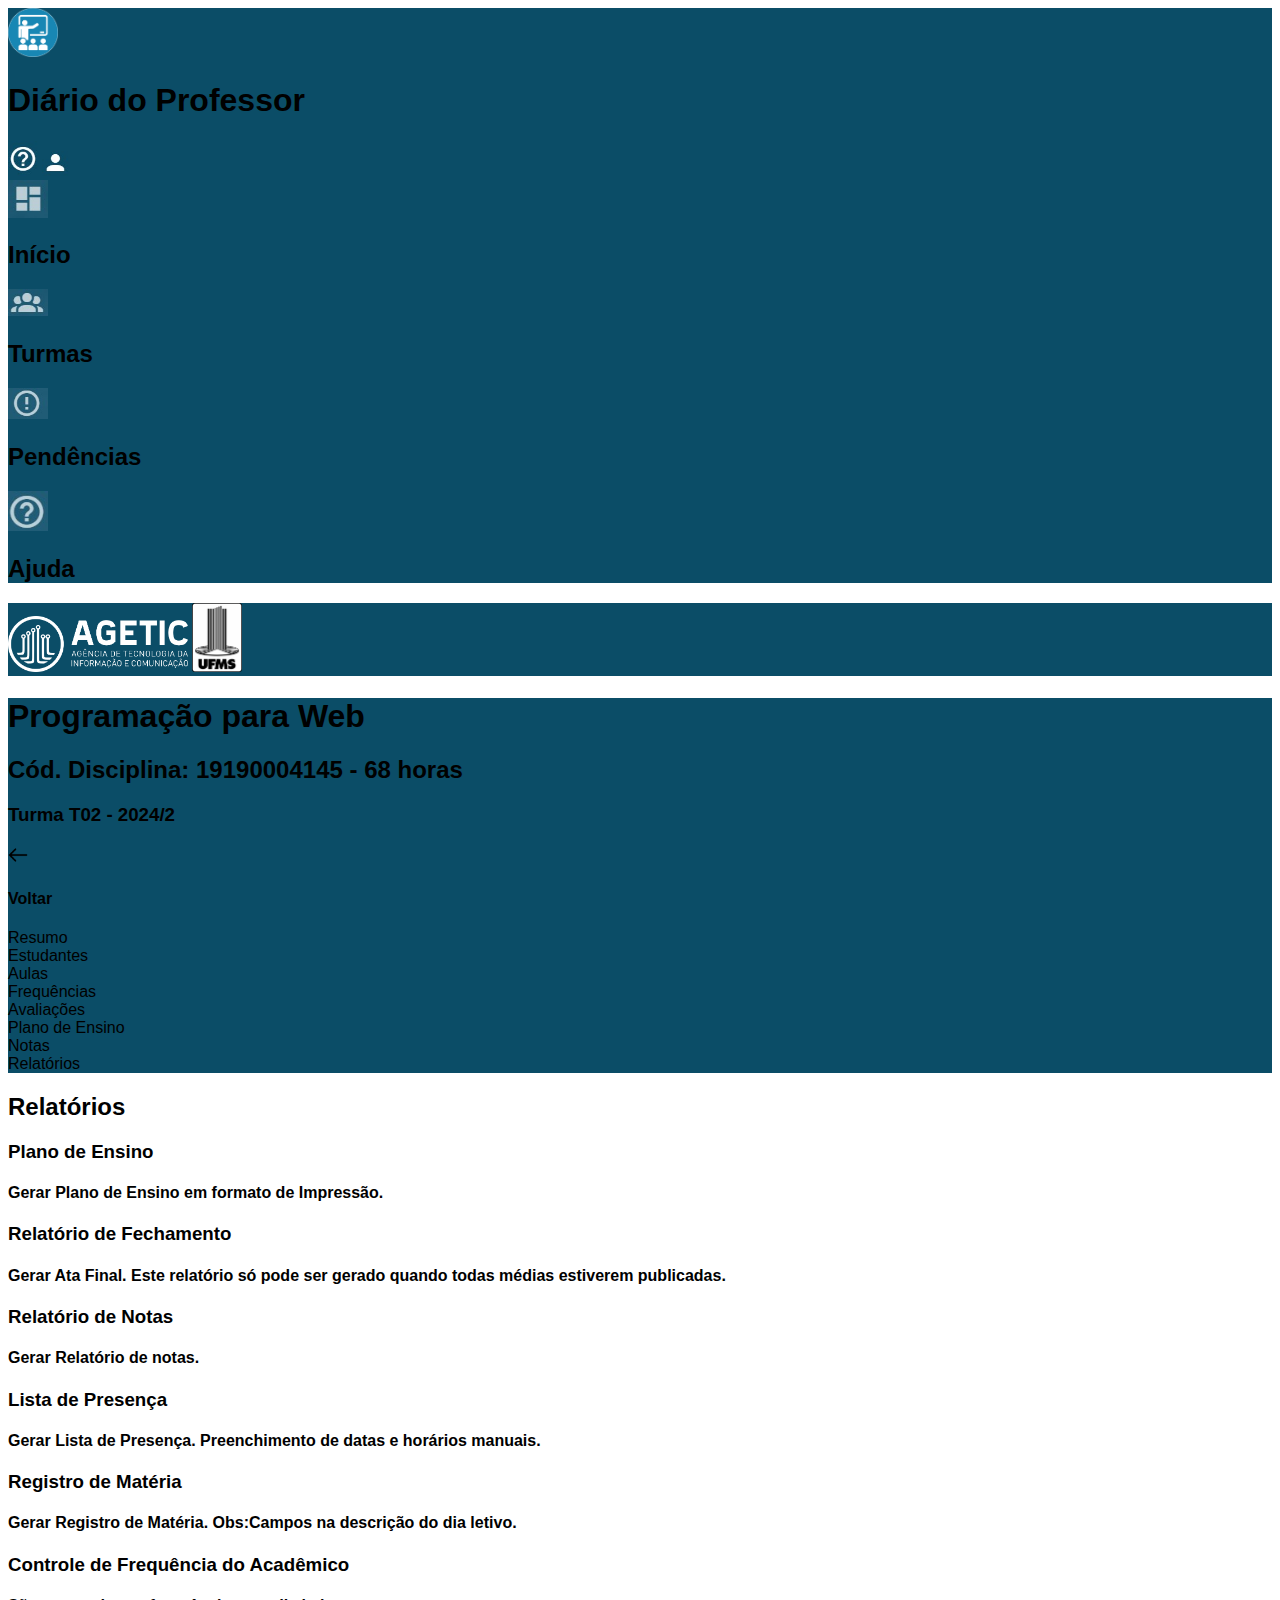
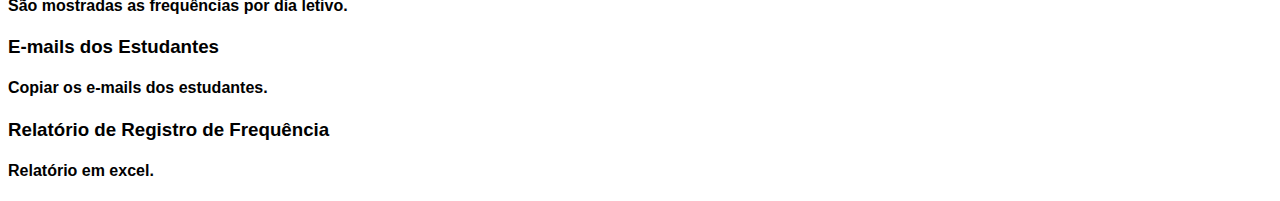
<file: DiarioDoProfessor/index.html>
<!DOCTYPE html>
<html lang="pt-br">

<head>
    <meta charset="UTF-8">
    <meta name="viewport" content="width=device-width, initial-scale=1.0">
    <meta name="author" content="Sophya Ribeiro">
    <meta name="keywords" content="HTML, Diario, Professor">
    <title>Exercício 2 - Diário do Professor</title>

    <link rel="stylesheet" href="./styles.css">
</head>

<body>

    <header>

        <img src="./Images/logo.png" alt="Logo Diário do Professor" width="50">
        <h1>Diário do Professor</h1>

        <img src="./Images/ajuda2.jpg" alt="Ícone Opção Ajuda" width="30">
        <img src="./Images/usuario.jpg" alt="Ícone conta" width="30">

    </header>


    <nav>
        <img src="./Images/inicio.jpg" alt="Ícone menu - início" width="40">
        <h2>Início</h2>

        <img src="./Images/turmas.jpg" alt="Ícone menu - turmas" width="40">
        <h2>Turmas</h2>

        <img src="./Images/pendencias.jpg" alt="Ícone menu - pendências" width="40">
        <h2>Pendências</h2>

        <img src="./Images/ajuda.jpg" alt="Ícone menu - ajuda" width="40">
        <h2>Ajuda</h2>
    </nav>
    <footer>
        <img src="./Images/logoAgetic.png" alt="Logo AGETIC" width="180">
        <img src="./Images/logoUFMS.png" alt="Logo UFMS" width="50">
    </footer>



    <main>
        <header>
            <div>
                <h1>Programação para Web</h1>
                <h2>Cód. Disciplina: 19190004145 - 68 horas</h2>

                <h3>Turma T02 - 2024/2</h3>
            </div>
            <div>
                <img src="./Images/back.png" alt="Icone voltar" width="20">
                <h4>Voltar</h4>
            </div>


            <div>
                <div>Resumo</div>
                <div>Estudantes</div>
                <div>Aulas</div>
                <div>Frequências</div>
                <div>Avaliações</div>
                <div>Plano de Ensino</div>
                <div>Notas</div>
                <div>Relatórios</div>
            </div>
        </header>

        <section>

            <h2>Relatórios</h2>

            <article>
                <h3>Plano de Ensino</h3>
                <h4>Gerar Plano de Ensino em formato de Impressão.</h4>
            </article>

            <article>
                <h3>Relatório de Fechamento</h3>
                <h4>Gerar Ata Final. Este relatório só pode ser gerado quando todas médias estiverem publicadas.</h4>
            </article>

            <article>
                <h3>Relatório de Notas</h3>
                <h4>Gerar Relatório de notas.</h4>
            </article>

            <article>
                <h3>Lista de Presença</h3>
                <h4>Gerar Lista de Presença. Preenchimento de datas e horários manuais.</h4>
            </article>

            <article>
                <h3>Registro de Matéria</h3>
                <h4>Gerar Registro de Matéria. Obs:Campos na descrição do dia letivo.</h4>
            </article>

            <article>
                <h3>Controle de Frequência do Acadêmico</h3>
                <h4>São mostradas as frequências por dia letivo.</h4>
            </article>

            <article>
                <h3>E-mails dos Estudantes</h3>
                <h4>Copiar os e-mails dos estudantes.</h4>
            </article>

            <article>
                <h3>Relatório de Registro de Frequência</h3>
                <h4>Relatório em excel.</h4>
            </article>

        </section>
    </main>

</body>

</html>
</file>
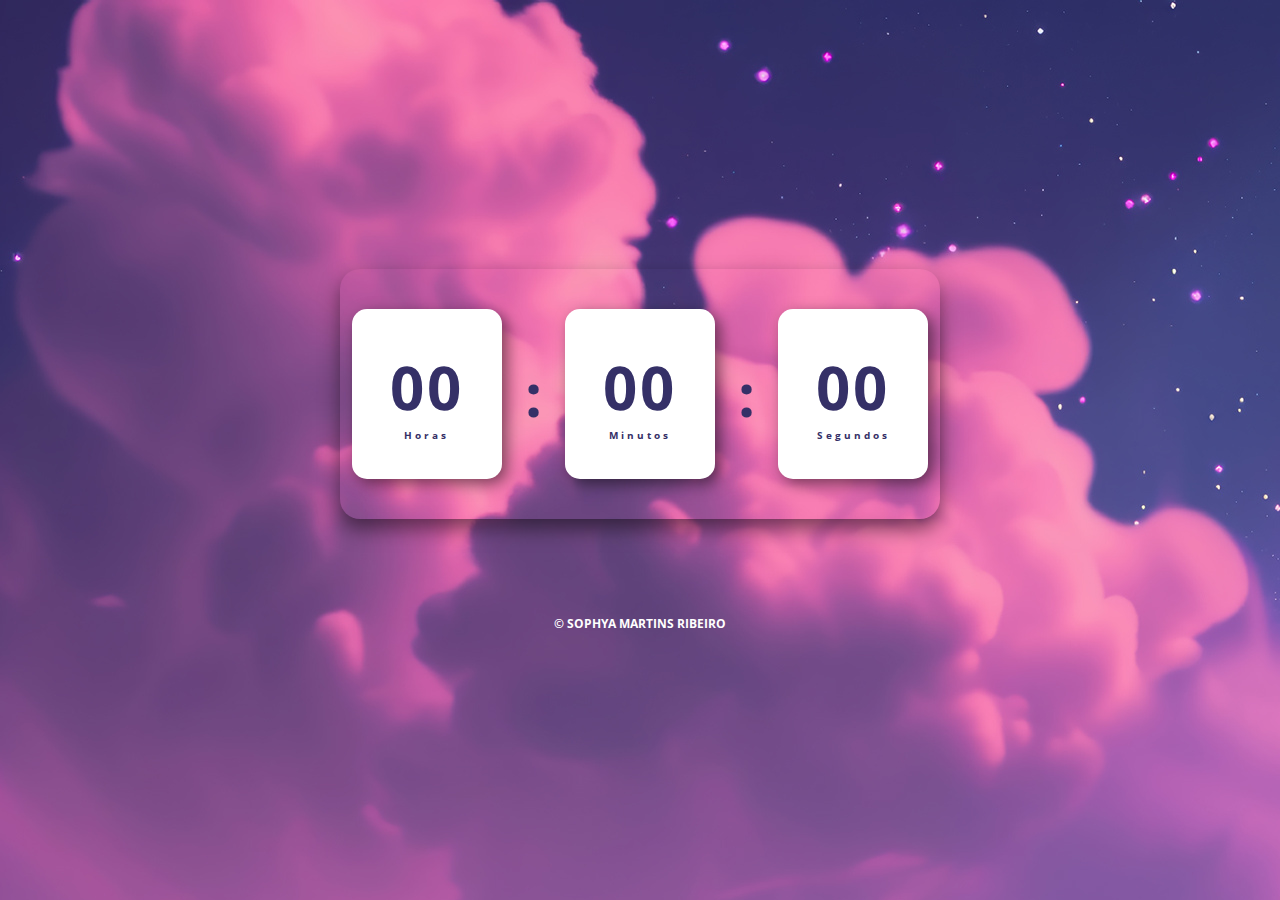
<file: Relógio/index.html>
<!DOCTYPE html>
<html lang="pt-BR">

<head>
	<meta charset="UTF-8">
	<meta http-equiv="X-UA-Compatible" content="IE=edge">
	<meta name="viewport" content="width=device-width, initial-scale=1.0">
	<link rel="stylesheet" href="styles.css">
	<script src="script.js"></script>
	<title>Exercício 6 - Digital Clock</title>
</head>

<body>
	<main class="relogio">
		<div>
			<span id="horas">00</span>
			<span class="tempo">Horas</span>
		</div>
		<span>
			:
		</span>

		<div>
			<span id="minutos">00</span>
			<span class="tempo">Minutos</span>
		</div>
		
		<span>
			:
		</span>
			
		</span>
		<div>
			<span id="segundos">00</span>
			<span class="tempo">Segundos</span>
		</div>
	</main>
    <footer>
        <h1>&copy; Sophya Martins Ribeiro</h1>
    </footer>
</body>

</html>
</file>
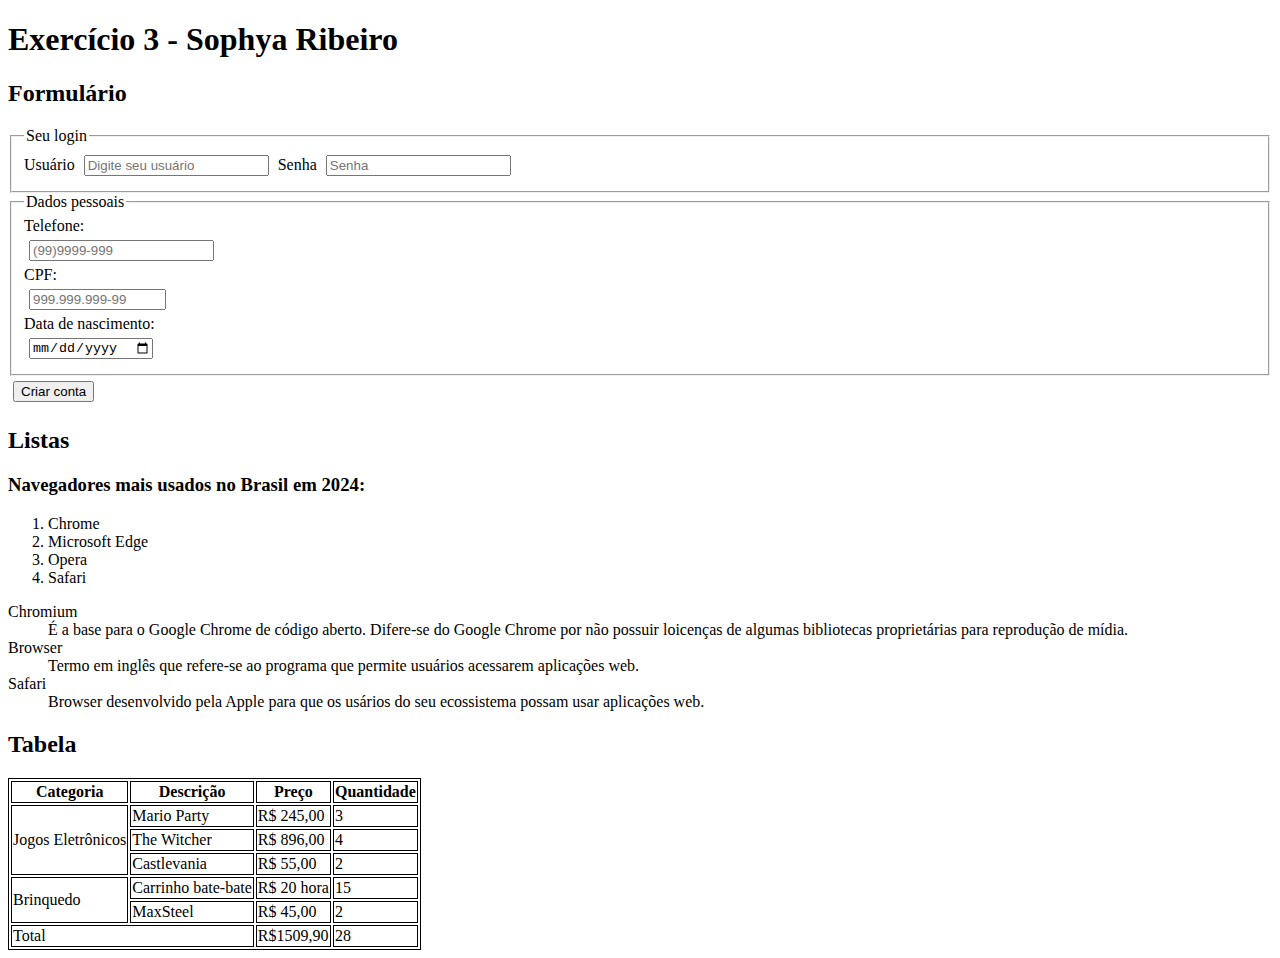
<file: Formulario/sophya.ribeiro.html>
<!DOCTYPE html>
<html lang="pt-br">

<head>
    <meta charset="UTF-8">
    <meta name="viewport" content="width=device-width, initial-scale=1.0">
    <meta name="author" content="Sophya Ribeiro">
    <meta name="keywords" content="HTML, Diario, Professor">
    <title>Exercício 3 - Formulário e Lista</title>

    <link rel="stylesheet" href="./styles.css">
</head>

<body>

    <header>
        <h1>Exercício 3 - Sophya Ribeiro</h1>
    </header>

    <main>
        <section>

            <h2>Formulário</h2>

            <form>
                <fieldset>
                    <legend>Seu login</legend>

                    <label>Usuário</label>
                    <input type="text" placeholder="Digite seu usuário" pattern="" required>
                    <label>Senha</label>
                    <input type="password" placeholder="Senha" pattern="" required>

                </fieldset>

                <fieldset>
                    <legend>Dados pessoais</legend>

                    <label for="phone">Telefone:</label><br>
                    <input type="tel" id="phone" name="phone" placeholder="(99)9999-999"
                        pattern="\([0-9]{2}\)[0-9]{4}-[0-9]{4}"><br>

                    <label for="email">CPF:</label><br>
                    <input type="email" id="email" name="email" placeholder="999.999.999-99"
                        pattern="[0-9]{3}.[0-9]{3}.[0-9]{3}-[0-9]{2}" size="14"><br>

                    <label for="aniversario">Data de nascimento:</label><br>
                    <input type="date" id="aniversario" name="aniversario"><br>

                </fieldset>

                <input type="submit" value="Criar conta">
            </form>
        </section>

        <section>
            <h2>Listas</h2>

            <h3>Navegadores mais usados no Brasil em 2024:</h3>

            <ol>
                <li>Chrome</li>
                <li>Microsoft Edge</li>
                <li>Opera</li>
                <li>Safari</li>
            </ol>

            <dl>
                <dt>Chromium</dt>
                <dd>É a base para o Google Chrome de código aberto. Difere-se do Google Chrome por não possuir loicenças
                    de algumas bibliotecas proprietárias para reprodução de mídia.</dd>

                <dt>Browser</dt>
                <dd>Termo em inglês que refere-se ao programa que permite usuários acessarem aplicações web.</dd>

                <dt>Safari</dt>
                <dd>Browser desenvolvido pela Apple para que os usários do seu ecossistema possam usar aplicações web.
                </dd>
            </dl>
        </section>

        <section>
            <h2>Tabela</h2>

            <table>
                <thead>
                    <tr>
                        <th>Categoria</th>
                        <th>Descrição</th>
                        <th>Preço</th>
                        <th>Quantidade</th>
                    </tr>
                </thead>

                <tbody>
                    <tr>
                        <td rowspan="3">Jogos Eletrônicos</td>
                        <td>
                            Mario Party
                        </td>
                        <td>R$ 245,00</td>
                        <td>3</td>
                    </tr>
                    <tr>
                        <td>The Witcher</td>
                        <td>R$ 896,00</td>
                        <td>4</td>
                    </tr>

                    <tr>
                        <td>Castlevania</td>
                        <td>R$ 55,00</td>
                        <td>2</td>
                    </tr>

                    <tr>
                        <td rowspan="2">Brinquedo</td>
                        <td>Carrinho bate-bate</td>
                        <td>R$ 20 hora</td>
                        <td>15</td>
                    </tr>

                    <tr>
                        <td>MaxSteel</td>
                        <td>R$ 45,00</td>
                        <td>2</td>
                    </tr>

                    <tr>
                        <td colspan="2">Total</td>
                        <td>R$1509,90</td>
                        <td>28</td>
                    </tr>
                </tbody>
            </table>
        </section>
    </main>

</body>

</html>
</file>
<file: DiarioDoProfessor/styles.css>
*{
    font-family: Verdana, Geneva, Tahoma, sans-serif
}

header, nav, footer{
    background-color: #0b4d67;
}
</file>
<file: Relógio/styles.css>
@import url("https://fonts.googleapis.com/css2?family=Inter:wght@500&family=Open+Sans:wght@300;400;500&display=swap");

:root {
    --cor-background-body1: #6362b7d8;
    --cor-background-body2: #a03f3fda;
    --cor-box-shadow: rgba(0, 0, 0, 0.5);
    --cor-relogio-div: #fff;
    --cor-relogio-background-div: white;
    --cor-relogio-box-shadow-div: rgba(0, 0, 0, 0.7);
}

/*Zerar as configurações do css*/
* {
    margin: 0;
    padding: 0;
    font-family: "Open Sans", sans-serif;
}

body {
    height: 100vh;
    background: url(snowy-mountain-clouds-stars-sky-scenery-4k-wallpaper-uhdpaper.com-550@2@a.jpg);
    display: flex;
    flex-direction: column;
    align-items: center;
    justify-content: center;
}

h1 {
    text-transform: uppercase;
    color: white;
    margin-top: 6rem;
    font-size: 12px;
    text-align: center;
}

.relogio {
    display: flex;
    align-items: center;
    justify-content: space-around;
    height: 250px;
    width: 600px;
    background: transparent;
    border-radius: 20px;
    box-shadow: 0px 10px 20px var(--cor-box-shadow);
}

.relogio div {
    height: 170px;
    width: 150px;
    display: flex;
    flex-direction: column;
    align-items: center;
    justify-content: center;
    color: var(--cor-relogio-div);
    background: var(--cor-relogio-background-div);
    border-radius: 15px;
    box-shadow: 5px 5px 15px var(--cor-box-shadow);
    letter-spacing: 3px;
}

.relogio span {
    color: #353067;
    font-weight: bolder;
    font-size: 60px;
}

.relogio span.tempo {
    font-size: 10px;
}
</file>
<file: Formulario/styles.css>
table, td, th{
    border: 1px solid;
}

input{
    margin: 5px;
}
</file>
